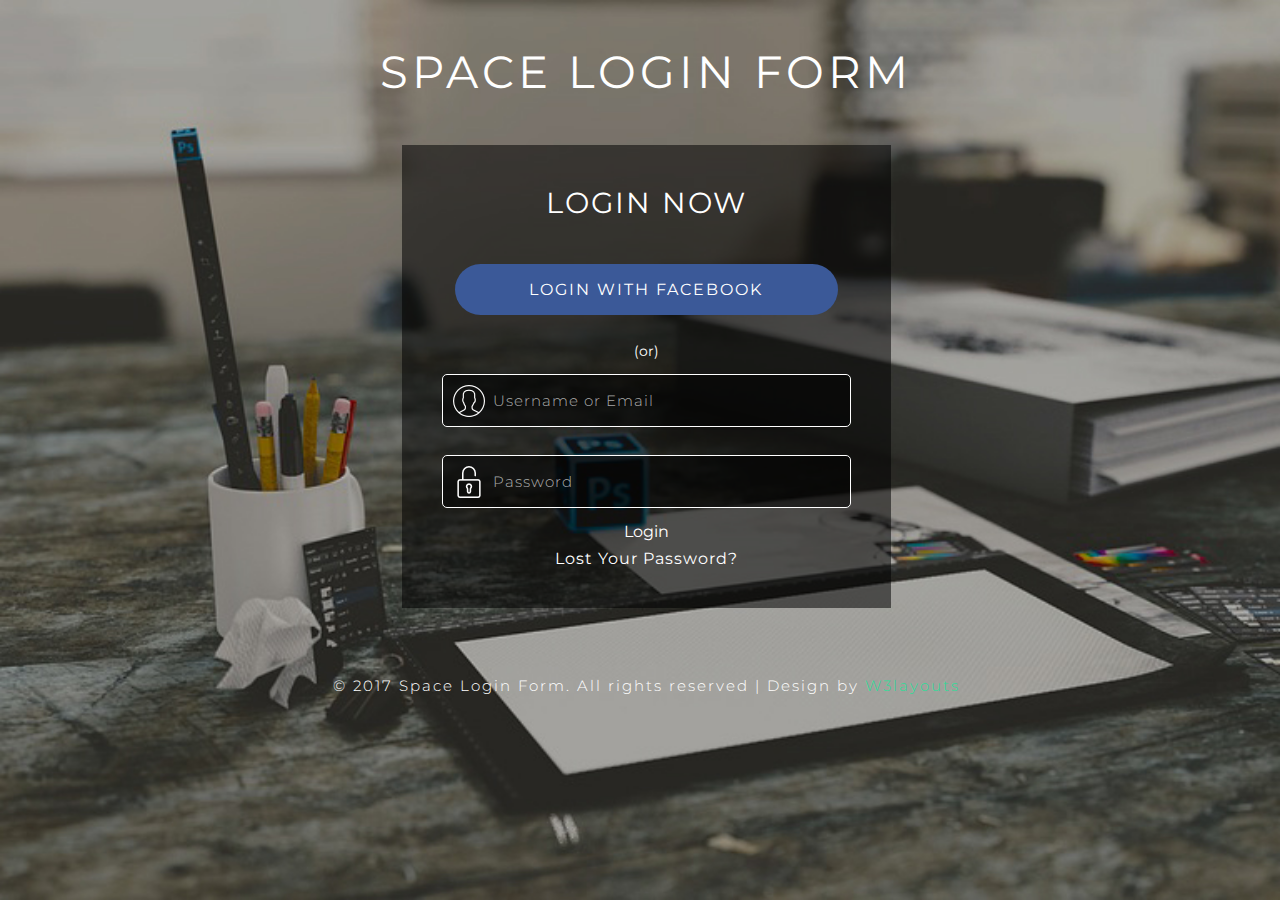
<file: components/login.html>
<!--A Design by W3layouts 
Author: W3layout
Author URL: http://w3layouts.com
License: Creative Commons Attribution 3.0 Unported
License URL: http://creativecommons.org/licenses/by/3.0/
-->
<!DOCTYPE html>
<html lang="en">
<head>
<title>Space Login Form Flat Responsive Widget Template :: w3layouts</title>

<!-- Meta tag Keywords -->
<meta name="viewport" content="width=device-width, initial-scale=1">
<meta http-equiv="Content-Type" content="text/html; charset=utf-8" />
<meta name="keywords" content="Space Login Form Responsive Widget,Login form widgets, Sign up Web forms , Login signup Responsive web form,Flat Pricing table,Flat Drop downs,Registration Forms,News letter Forms,Elements" />

<!-- Meta tag Keywords -->

<!-- css files -->
<link href="../assets/css/style.css" rel="stylesheet" type="text/css" media="all" />
<!-- css files -->

<!-- Online-fonts -->
<link href="//fonts.googleapis.com/css?family=Montserrat:100,100i,200,200i,300,300i,400,400i,500,500i,600,600i,700,700i,800,800i,900,900i&amp;subset=latin-ext,vietnamese" rel="stylesheet">
<!-- //Online-fonts -->

</head>
<body>
	<!-- main -->
	<div class="main">
		<div class="main-w3l">
			<h1 class="logo-w3">Space Login Form</h1>
			<div class="w3layouts-main">
				<h2><span>Login now</span></h2>
				<div class="social">
					<a href="#">Login With Facebook</a>
				</div>
					<h3>(or)</h3>
					<form action="#" method="post">
						<input placeholder="Username or Email" name="Email" type="email" required="">
						<input placeholder="Password" name="Password" type="password" required="">
						
						<a type="submit" value="Get Started" name="login" href="index.html">Login</a>
					</form>
					<h6><a href="#">Lost Your Password?</a></h6>
			</div>
			<!-- //main -->
			
			<!--footer-->
			<div class="footer-w3l">
				<p>&copy; 2017 Space Login Form. All rights reserved | Design by <a href="http://w3layouts.com">W3layouts</a></p>
			</div>
			<!--//footer-->
		</div>
	</div>

</body>
</html>
</file>
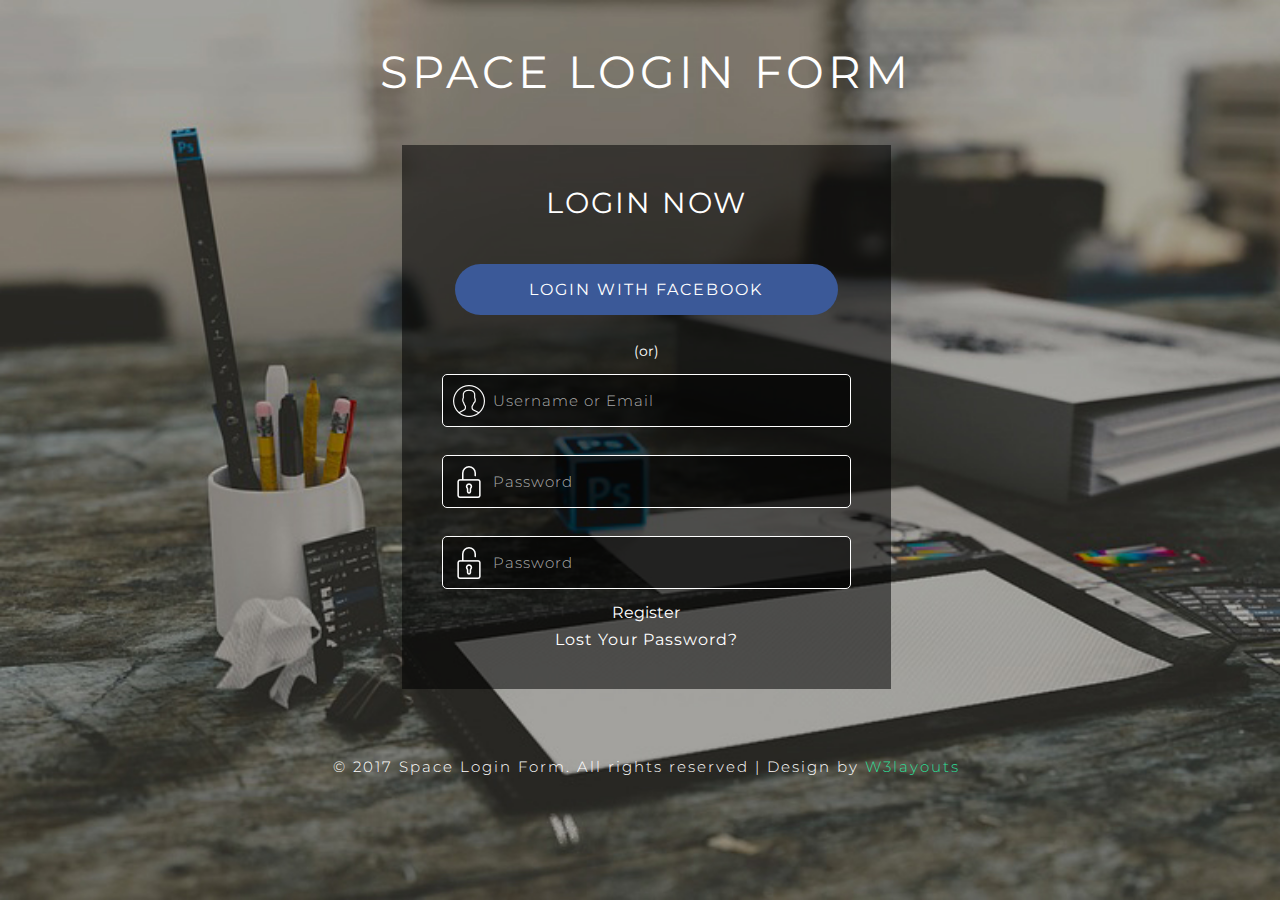
<file: components/register.html>
<!--A Design by W3layouts 
Author: W3layout
Author URL: http://w3layouts.com
License: Creative Commons Attribution 3.0 Unported
License URL: http://creativecommons.org/licenses/by/3.0/
-->
<!DOCTYPE html>
<html lang="en">
<head>
<title>Space Login Form Flat Responsive Widget Template :: w3layouts</title>

<!-- Meta tag Keywords -->
<meta name="viewport" content="width=device-width, initial-scale=1">
<meta http-equiv="Content-Type" content="text/html; charset=utf-8" />
<meta name="keywords" content="Space Login Form Responsive Widget,Login form widgets, Sign up Web forms , Login signup Responsive web form,Flat Pricing table,Flat Drop downs,Registration Forms,News letter Forms,Elements" />

<!-- Meta tag Keywords -->

<!-- css files -->
<link href="../assets/css/style.css" rel="stylesheet" type="text/css" media="all" />
<!-- css files -->

<!-- Online-fonts -->
<link href="//fonts.googleapis.com/css?family=Montserrat:100,100i,200,200i,300,300i,400,400i,500,500i,600,600i,700,700i,800,800i,900,900i&amp;subset=latin-ext,vietnamese" rel="stylesheet">
<!-- //Online-fonts -->

</head>
<body>
	<!-- main -->
	<div class="main">
		<div class="main-w3l">
			<h1 class="logo-w3">Space Login Form</h1>
			<div class="w3layouts-main">
				<h2><span>Login now</span></h2>
				<div class="social">
					<a href="#">Login With Facebook</a>
				</div>
					<h3>(or)</h3>
					<form action="#" method="post">
						<input placeholder="Username or Email" name="Email" type="email" required="">
						<input placeholder="Password" name="Password" type="password" required="">
						<input placeholder="Password" name="Password" type="password" required="">
						
						<a type="submit" value="Get Started" name="login" href="login.html">Register</a>
					</form>
					<h6><a href="#">Lost Your Password?</a></h6>
			</div>
			<!-- //main -->
			
			<!--footer-->
			<div class="footer-w3l">
				<p>&copy; 2017 Space Login Form. All rights reserved | Design by <a href="http://w3layouts.com">W3layouts</a></p>
			</div>
			<!--//footer-->
		</div>
	</div>

</body>
</html>
</file>
<file: assets/css/style.css>
/*--
Author: W3layouts
Author URL: http://w3layouts.com
License: Creative Commons Attribution 3.0 Unported
License URL: http://creativecommons.org/licenses/by/3.0/
--*/
/* reset */
html,body,div,span,applet,object,iframe,h1,h2,h3,h4,h5,h6,p,blockquote,pre,a,abbr,acronym,address,big,cite,code,del,dfn,em,img,ins,kbd,q,s,samp,small,strike,strong,sub,sup,tt,var,b,u,i,dl,dt,dd,ol,nav ul,nav li,fieldset,form,label,legend,table,caption,tbody,tfoot,thead,tr,th,td,article,aside,canvas,details,embed,figure,figcaption,footer,header,hgroup,menu,nav,output,ruby,section,summary,time,mark,audio,video{margin:0;padding:0;border:0;font-size:100%;font:inherit;vertical-align:baseline;}
article, aside, details, figcaption, figure,footer, header, hgroup, menu, nav, section {display: block;}
ol,ul{list-style:none;margin:0px;padding:0px;}
blockquote,q{quotes:none;}
blockquote:before,blockquote:after,q:before,q:after{content:'';content:none;}
table{border-collapse:collapse;border-spacing:0;}
/* start editing from here */
a{text-decoration:none;}
.txt-rt{text-align:right;}/* text align right */
.txt-lt{text-align:left;}/* text align left */
.txt-center{text-align:center;}/* text align center */
.float-rt{float:right;}/* float right */
.float-lt{float:left;}/* float left */
.clear{clear:both;}/* clear float */
.pos-relative{position:relative;}/* Position Relative */
.pos-absolute{position:absolute;}/* Position Absolute */
.vertical-base{	vertical-align:baseline;}/* vertical align baseline */
.vertical-top{	vertical-align:top;}/* vertical align top */
nav.vertical ul li{	display:block;}/* vertical menu */
nav.horizontal ul li{	display: inline-block;}/* horizontal menu */
img{max-width:100%;}
/*end reset*/
body{
	font-family: 'Montserrat', sans-serif;
	margin:0;
	background: url(../images/bg.jpg) no-repeat;
    background-size: cover;
    -webkit-background-size: cover;
    -moz-background-size: cover;
    -o-background-size: cover;
    -ms-background-size: cover;
    background-attachment: fixed;
	background-position: center;
}
body a{
	transition: 0.5s all;
	-webkit-transition: 0.5s all;
	-o-transition: 0.5s all;
	-moz-transition: 0.5s all;
	-ms-transition: 0.5s all;
}
 ul{
	padding: 0;
	margin: 0;
}
h1,h2,h3,h4,h5,h6{
	margin:0;
	padding:0;
}
p{
	padding: 0;
	margin: 0;
	color:#999;
}
/*-- main --*/
.main {
    position: relative;
	text-align: center;
}
.main-w3l {
    position: absolute;
    top: 5%;
	width: 60%;
    margin: 0 auto;
	left: 19%;
}
h1.logo-w3  {
    font-size: 3em;
    text-transform: uppercase;
    letter-spacing: 4px;
    color: #ffffff;
	text-align:center;
	margin: 5% 0;
	width: 100%;
}
.w3layouts-main h2 {
	color: #fff;
    font-size: 29px;
    letter-spacing: 2px;
    text-transform: uppercase;
    margin-bottom: 60px;
	text-align: center;
}
.w3layouts-main h2 span {
    padding: 0 1em;
}
.w3layouts-main{
    width: 40%;
    margin: 0 auto;
    background:rgba(0, 0, 0, 0.53);
	text-align: center;
}
.w3layouts-main{
	padding: 42px 35px 25px;
}
input[type="text"], input[type="email"], input[type="password"] {
    width: 75%;
    padding: 16px 50px 16px 50px;
    outline: none;
    font-size: 15px;
    font-weight: 300;
    color: #fff;
    margin: 14px 0px;
	font-family: 'Montserrat', sans-serif;
    border: 1px solid #fff;
    background: transparent;
    letter-spacing: 1px;
    border-radius: 5px;
	-webkit-border-radius: 5px;
	-moz-border-radius: 5px;
	-ms-border-radius:5px;
	-o-border-radius: 5px;
}
input[type="email"] {
    background:  rgba(0, 0, 0, 0.55) url(../images/user.png) no-repeat 10px 10px;
}
input[type="password"] {
    background:  rgba(0, 0, 0, 0.55) url(../images/lock.png) no-repeat 10px 10px;
}
.w3layouts-main h6 {
    font-size: 16px;
	color: #fff;
    letter-spacing: 1px;
	margin-top: 8px;
	text-align: center;
	text-decoration:none;
}
.w3layouts-main h3 {
    font-size: 0.9em;
    color: #fff;
    margin-top: 3em;
	text-align: center;
}
.w3layouts-main a {
    color: #fff;
	transition:0.5s all;
	-webkit-transition:0.5s all;
	-o-transition:0.5s all;
	-moz-transition:0.5s all;
	-ms-transition:0.5s all;
}
input[type="submit"] {
    padding: 14px 30px;
    font-size: 1em;
    border-radius: 30px;
	-webkit-border-radius: 30px;
	-moz-border-radius: 30px;
	-ms-border-radius:30px;
	-o-border-radius: 30px;
    text-transform: uppercase;
    letter-spacing: 1px;
    background: #2dde98;
    color: #ffffff;
    border: none;
    outline: none;
    cursor: pointer;
	font-family: 'Montserrat', sans-serif;
    margin: 24px auto;
    transition: 0.5s all;
    -webkit-transition: 0.5s all;
    -o-transition: 0.5s all;
    -moz-transition: 0.5s all;
    -ms-transition: 0.5s all;
}
input[type="submit"]:hover {
    background: #ff4f81;
    color: #fff;
	transition:0.5s all;
	-webkit-transition:0.5s all;
	-o-transition:0.5s all;
	-moz-transition:0.5s all;
	-ms-transition:0.5s all;
}
.w3layouts-main2 input[type="submit"] {
    margin: 27px auto 31px;
}
.social a {
    background: #3b5998;
    padding: 1em 4.68em;
    font-size: 16px;
    letter-spacing: 2px;
    color: #fff;
    text-transform: uppercase;
    border-radius: 30px;
    border-radius: 30px;
	-webkit-border-radius: 30px;
	-moz-border-radius: 30px;
	-ms-border-radius:30px;
	-o-border-radius: 30px;
}
.social a:hover {
    background: #2dde98;
    color: #fff;
}
/*--placeholder-color--*/

::-webkit-input-placeholder{
	color:rgba(255, 255, 255, 0.65);
}

:-moz-placeholder { /* Firefox 18- */
   color: rgba(255, 255, 255, 0.65); 
}

::-moz-placeholder {  /* Firefox 19+ */
   color: rgba(255, 255, 255, 0.65);  
}

:-ms-input-placeholder {  
   color: rgba(255, 255, 255, 0.65);  
}
/*--//placeholder-color--*/
/*-- //main --*/

/*--footer--*/
.footer-w3l p {
    margin: 3.5em 0em 0em;
    color: #fff;
    font-size: 15px;
    font-weight: 300;
    letter-spacing: 2px;
}
.footer-w3l a {
    color:#2dde98;
	font-family: 'Montserrat', sans-serif;
}
.footer-w3l a:hover {
    color:#fff;
    text-decoration: underline;
}
/*--//footer--*/

/*--responsive--*/

@media(max-width: 1920px){
	h1.logo-w3 {
		margin: 10% 0 5%;
	}
	.social a {
		padding: 1em 6.68em;
	}
}
@media(max-width: 1680px){
	h1.logo-w3 {
		margin: 7% 0 5%;
	}
	.social a {
		padding: 1em 5.38em;
	}
}
@media(max-width: 1600px){
	h1.logo-w3 {
		margin: 5% 0;
	}
	.social a {
		padding: 1em 4.68em;
	}
}
@media(max-width: 1440px){
	.w3layouts-main {
		padding: 40px 40px;
	}
	.w3layouts-main {
		width: 45%;
	}
	h1.logo-w3 {
		font-size: 2.8em;
	}
}
@media(max-width: 1366px){
	.main-w3l {
		width: 68%;
		left: 17%;
	}
	h1.logo-w3 {
		font-size: 2.7em;
	}
	.footer-w3l p {
		margin: 3em 0em 2em;
	}
}
@media(max-width: 1280px){
	h1.logo-w3 {
		font-size: 2.8em;
	}
	.main-w3l {
		width: 71%;
		left: 15%;
	}
	.footer-w3l p {
		margin: 4.5em 0em 0em;
	}
}
@media(max-width: 1080px){
	h1.logo-w3 {
		font-size: 2.7em;
		letter-spacing: 3px;
	}
	.w3layouts-main h2, .w3layouts-main2 h3 {
		font-size: 27px;
	}
	.w3layouts-main {
		width: 50%;
	}
}
@media(max-width: 1050px){
	.w3layouts-main {
		width: 48%;
	}
	.social a {
		padding: 1em 3.8em;
	}
}
@media(max-width: 1024px){
	h1.logo-w3 {
		font-size: 2.6em;
	}
	.w3layouts-main h2, .w3layouts-main2 h3 {
		font-size: 26px;
	}
	.social a {
		padding: 1em 3.5em;
	}
	.w3layouts-main {
		width: 53%;
	}
	.footer-w3l p {
		margin: 2em 0em;
	}
}
@media(max-width: 991px){
	h1.logo-w3 {
		font-size: 2.5em;
		margin: 4% 0;
	}
	.w3layouts-main h2, .w3layouts-main2 h3 {
		font-size: 25px;
	}
	.social a {
		padding: 1em 4.5em;
		font-size: 15px;
	}
	input[type="submit"] {
		padding: 14px 30px;
		font-size: .875em;
	}
}
@media(max-width: 900px){
	.w3layouts-main {
		width: 57%;
	}	
	input[type="text"], input[type="email"], input[type="password"] {
		width: 73%;
	}
}
@media(max-width: 800px){
	.main-w3l {
		width: 91%;
		left: 4.5%;
	}
	h1.logo-w3 {
		font-size: 2.4em;
		letter-spacing: 2px;
	}
	.w3layouts-main {
		width: 53%;
	}
}
@media(max-width: 768px){
}
@media(max-width: 736px){
	h1.logo-w3 {
		font-size: 2.3em;
	}
	.w3layouts-main2 input[type="submit"] {
		margin: 28px auto 31px;
	}
	.social a {
		padding: 1em 4em;
	}
	.footer-w3l p {
		font-size: 14px;
		letter-spacing: 1px;
	}
	.w3layouts-main h2 {
		margin-bottom: 45px;
	}
}
@media(max-width: 667px){
	.w3layouts-main {
		width: 58%;
	}
	h1.logo-w3 {
		font-size: 2em;
		letter-spacing: 1px;
	}
	.w3layouts-main h2, .w3layouts-main2 h3 {
		font-size: 23px;
	}
	input[type="text"], input[type="email"], input[type="password"] {
		width: 74%;
	}
}
@media(max-width: 640px){
	.social a {
		padding: 1em 3.5em;
	}
	input[type="submit"] {
		padding: 12px 30px;
	}
}
@media(max-width: 600px){
	.w3layouts-main {
		width: 62%;
	}
	input[type="text"], input[type="email"], input[type="password"] {
		width: 72%;
	}
}
@media(max-width: 568px){
	.w3layouts-main {
		width: 65%;
	}
	.footer-w3l p {
		line-height: 26px;
	}
}
@media(max-width: 480px){
	h1.logo-w3 {
		font-size: 1.8em;
	}
	.w3layouts-main h2, .w3layouts-main2 h3 {
		font-size: 20px;
		letter-spacing: 1px;
	}
	input[type="submit"] {
		font-size: 0.95em;
	}
	.w3layouts-main {
		width: 80%;
	}
}
@media(max-width: 414px){
	h1.logo-w3 {
		font-size: 1.75em;
		line-height: 1.4;
	}
	.w3layouts-main {
		width: 80%;
	}
	.w3layouts-main {
		padding: 40px 30px;
	}
	input[type="text"], input[type="email"], input[type="password"] {
		width: 66%;
	}
	.w3layouts-main h6 {
		font-size: 15px;
	}
	ul.top-links li a i.fa {
		height: 32px;
		line-height: 34px;
		width: 32px;
		font-size: 14px;
	}
	input[type="submit"] {
		font-size: 0.85em;
		letter-spacing: 0px;
	}
	.footer-w3l p {
		font-size: 14px;
	}
	input[type="text"], input[type="email"], input[type="password"] {
		letter-spacing: 0px;
	}
	.social a {
		padding: 1em 2em;
	}
}
@media(max-width: 384px){
	.w3layouts-main {
		padding: 30px 20px;
		width: 88%;
	}
}
@media(max-width: 375px){
	h1.logo-w3 {
		font-size: 1.7em;
	}
	.social a {
		font-size: 14px;
	}
}
@media(max-width: 320px){
	h1.logo-w3 {
		font-size: 1.55em;
	}
	.w3layouts-main h2, .w3layouts-main2 h3 {
		font-size: 19px;
		letter-spacing: 0px;
	}
	.w3layouts-main {
		width: 90%;
		padding: 25px 15px;
	}
	.w3layouts-main h6 {
		font-size: 14px;
		margin-top: 0px;
	}
	input[type="text"], input[type="email"], input[type="password"] {
		width: 60%;
	}
	.footer-w3l p {
		font-size: 13px;
		margin: 2em 0em 1.5em;
	}
	.social a {
		padding: 1em 2em;
		font-size: 13px;
		letter-spacing: 1px;
	}
	input[type="email"] ,input[type="password"] {
		background-size: 28px;
		padding: 14px 50px 14px 50px;
		font-size: 14px;
	}
}
/*--//responsive--*/
</file>
